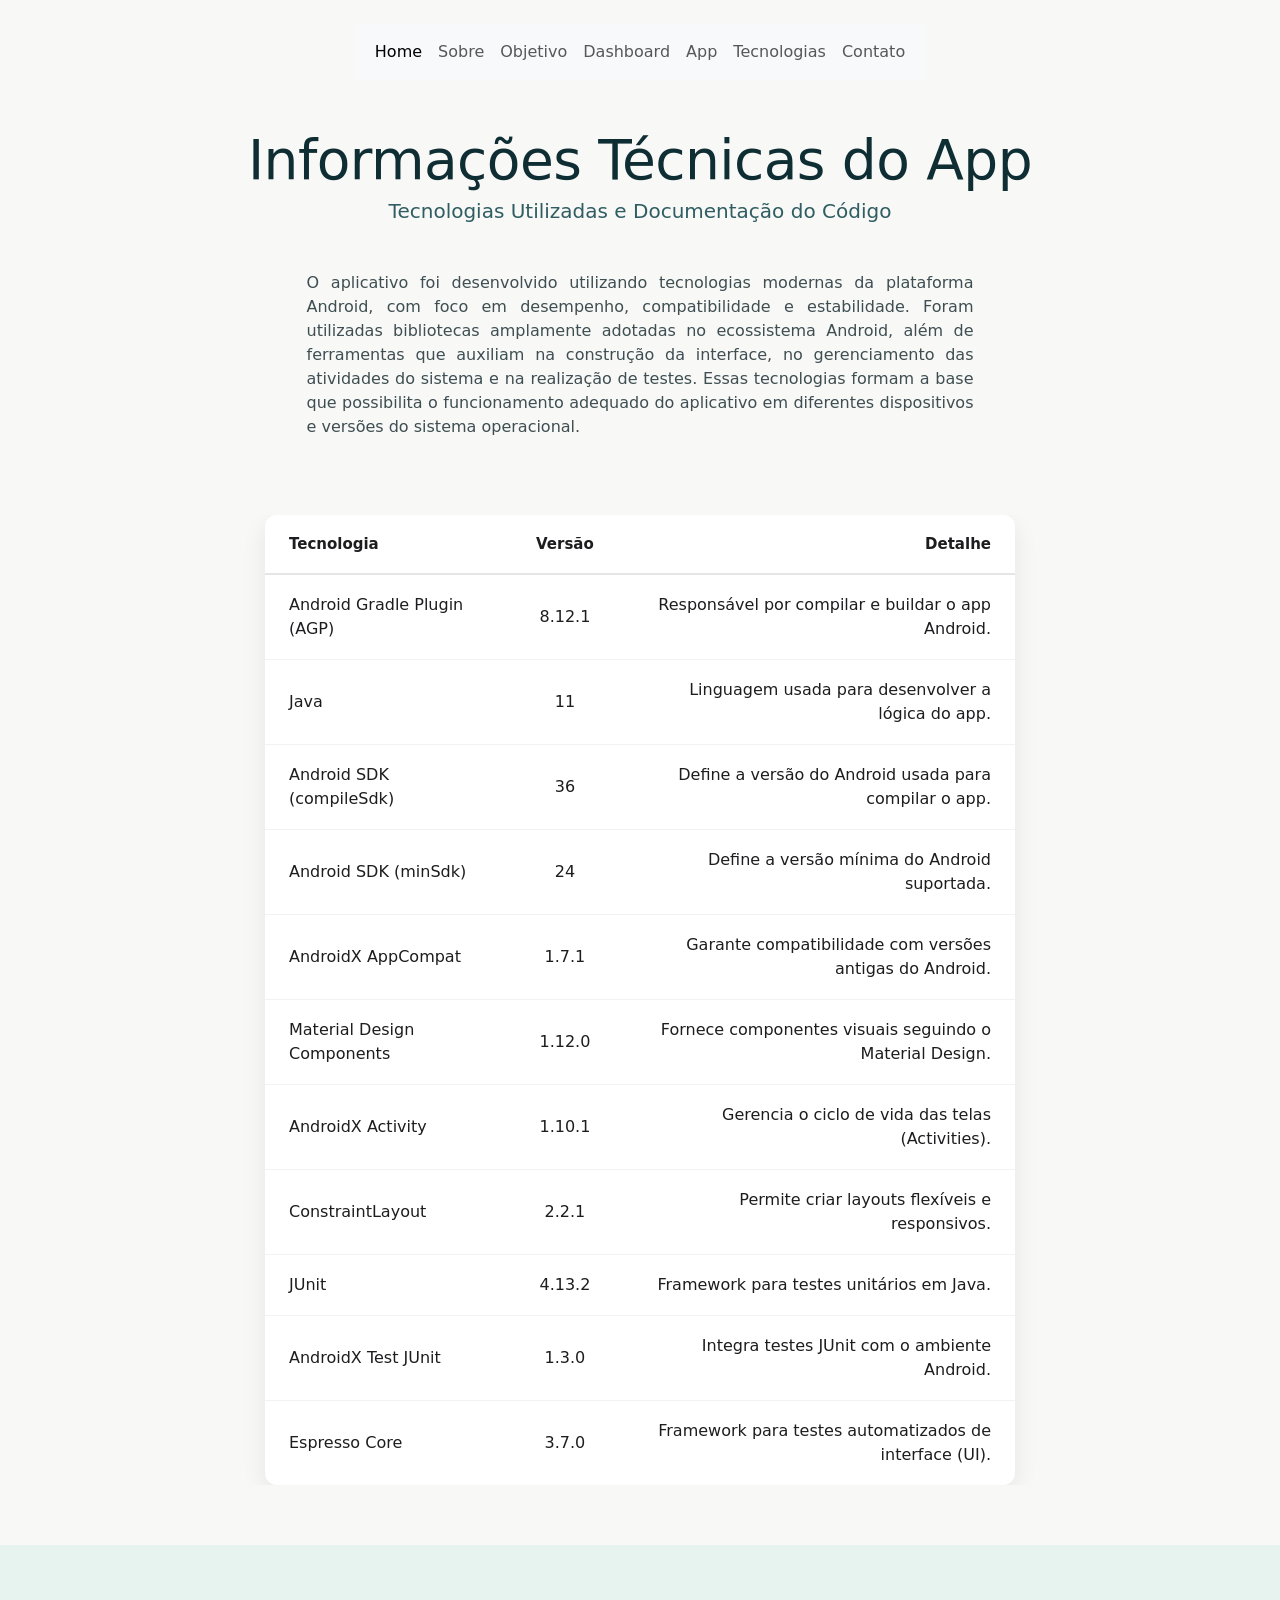
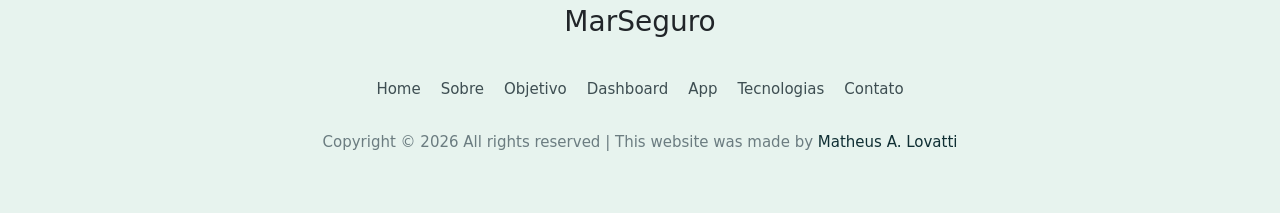
<file: app.html>
<!DOCTYPE html>
<html lang="en">
<head>
    <meta charset="UTF-8">
    <meta name="viewport" content="width=device-width, initial-scale=1.0">
    <title>App</title>

    <link href="https://cdn.jsdelivr.net/npm/bootstrap@5.3.8/dist/css/bootstrap.min.css" rel="stylesheet" integrity="sha384-sRIl4kxILFvY47J16cr9ZwB07vP4J8+LH7qKQnuqkuIAvNWLzeN8tE5YBujZqJLB" crossorigin="anonymous">

    <link rel="stylesheet" href="style/global.css">
    <link rel="stylesheet" href="style/footer.css">
    <link rel="stylesheet" href="style/header.css">
    <link rel="stylesheet" href="style/pages/app-page.css">

</head>
<body>
    <!-- HEADER -->
    <header class="header">
        <nav class="navbar navbar-expand-lg bg-body-tertiary">
            <div class="container-fluid">
                <button class="navbar-toggler" type="button" data-bs-toggle="collapse" data-bs-target="#navbarSupportedContent" aria-controls="navbarSupportedContent" aria-expanded="false" aria-label="Toggle navigation">
                <span class="navbar-toggler-icon"></span>
                </button>
                <div class="collapse navbar-collapse" id="navbarSupportedContent">
                    <ul class="navbar-nav me-auto mb-2 mb-lg-0">
                        <li class="nav-item">
                            <a class="nav-link active" aria-current="page" href="index.html#hero">Home</a>
                        </li>
                        <li class="nav-item">
                            <a class="nav-link" href="index.html#about">Sobre</a>
                        </li>
                        <li class="nav-item">
                            <a class="nav-link" href="index.html#social-purpose">Objetivo</a>
                        </li>
                        <li class="nav-item">
                            <a class="nav-link" href="index.html#dashboard">Dashboard</a>
                        </li>
                        <li class="nav-item">
                            <a class="nav-link" href="index.html#app">App</a>
                        </li>
                        <li class="nav-item">
                            <a class="nav-link" href="index.html#skills">Tecnologias</a>
                        </li>
                        <li class="nav-item">
                            <a class="nav-link" href="index.html#contact">Contato</a>
                        </li>
                    </ul>
                </div>
            </div>
        </nav>
    </header>

    <section class="container">
        <div class="title-container">

            <div class="title">
                <h1>Informações Técnicas do App</h1>
                <h2>Tecnologias Utilizadas e Documentação do Código</h2>
            </div>
            <p>
                O aplicativo foi desenvolvido utilizando tecnologias modernas
                da plataforma Android, com foco em desempenho, compatibilidade e 
                estabilidade. Foram utilizadas bibliotecas amplamente adotadas no 
                ecossistema Android, além de ferramentas que auxiliam na construção da 
                interface, no gerenciamento das atividades do sistema e na realização
                de testes. Essas tecnologias formam a base que possibilita o funcionamento 
                adequado do aplicativo em diferentes dispositivos e versões do sistema operacional.
            </p>

        </div>
    </section>

    <section class="container">
        <div class="table-container">
            <table>
                <thead>
                    <tr>
                        <th>Tecnologia</th>
                        <th class="version-column">Versão</th>
                        <th>Detalhe</th>
                    </tr>
                </thead>
                <tbody>
                    <tr>
                        <td>Android Gradle Plugin (AGP)</td>
                        <td class="version-column">8.12.1</td>
                        <td>Responsável por compilar e buildar o app Android.</td>
                    </tr>
                    <tr>
                        <td>Java</td>
                        <td class="version-column">11</td>
                        <td>Linguagem usada para desenvolver a lógica do app.</td>
                    </tr>
                    <tr>
                        <td>Android SDK (compileSdk)</td>
                        <td class="version-column">36</td>
                        <td>Define a versão do Android usada para compilar o app.</td>
                    </tr>
                    <tr>
                        <td>Android SDK (minSdk)</td>
                        <td class="version-column">24</td>
                        <td>Define a versão mínima do Android suportada.</td>
                    </tr>
                    <tr>
                        <td>AndroidX AppCompat</td>
                        <td class="version-column">1.7.1</td>
                        <td>Garante compatibilidade com versões antigas do Android.</td>
                    </tr>
                    <tr>
                        <td>Material Design Components</td>
                        <td class="version-column">1.12.0</td>
                        <td>Fornece componentes visuais seguindo o Material Design.</td>
                    </tr>
                    <tr>
                        <td>AndroidX Activity</td>
                        <td class="version-column">1.10.1</td>
                        <td>Gerencia o ciclo de vida das telas (Activities).</td>
                    </tr>
                    <tr>
                        <td>ConstraintLayout</td>
                        <td class="version-column">2.2.1</td>
                        <td>Permite criar layouts flexíveis e responsivos.</td>
                    </tr>
                    <tr>
                        <td>JUnit</td>
                        <td class="version-column">4.13.2</td>
                        <td>Framework para testes unitários em Java.</td>
                    </tr>
                    <tr>
                        <td>AndroidX Test JUnit</td>
                        <td class="version-column">1.3.0</td>
                        <td>Integra testes JUnit com o ambiente Android.</td>
                    </tr>
                    <tr>
                        <td>Espresso Core</td>
                        <td class="version-column">3.7.0</td>
                        <td>Framework para testes automatizados de interface (UI).</td>
                    </tr>
                </tbody>
            </table>
        </div>
    </section>

    <footer>
        <div class="footer-container">

            <h3>MarSeguro</h3>
            <nav class="footer-nav">
                <ul class="footer-nav-list">
                    <li><a href="#hero">Home</a></li>
                    <li><a href="#about">Sobre</a></li>
                    <li><a href="#social-purpose">Objetivo</a></li>
                    <li><a href="#dashboard">Dashboard</a></li>
                    <li><a href="#app">App</a></li>
                    <li><a href="#skills">Tecnologias</a></li>
                    <li><a href="#contact">Contato</a></li>
                </ul>
            </nav>
            <span>Copyright &copy; 2026 All rights reserved | This website was made by <span class="footer-dev-name-span">Matheus A. Lovatti</span></span>

        </div>
    </footer>

    <script src="https://cdn.jsdelivr.net/npm/bootstrap@5.3.8/dist/js/bootstrap.bundle.min.js" integrity="sha384-FKyoEForCGlyvwx9Hj09JcYn3nv7wiPVlz7YYwJrWVcXK/BmnVDxM+D2scQbITxI" crossorigin="anonymous"></script>

</body>
</html>
</file>
<file: style/global.css>
/* =========================
   GLOBAL
   ========================= */ 
* {
    margin: 0;
    padding: 0;
    box-sizing: border-box;
    font-family: "Inter", system-ui, sans-serif;
}

body {
    background: #f8f8f6;
}

h1 {
    font-size: 55px;
    font-weight: 400;
    letter-spacing: -0.01em;
    line-height: 1.1;
    color: #0F2E33;
}

h2 {
    font-size: 20px;
    font-weight: 200;
    color: #2f5d62;
}

p {
    font-size: 16px;
    font-weight: 400;
    color: #3E4E52;
    text-align: justify;
}

small, span, label {
    color: #6B7C80;
}

a, strong {
    color: #2F5D62;
}
</file>
<file: style/footer.css>
/* =========================
   FOOTER
========================= */
footer {
    padding: 60px;
    background: #e7f3ee;
}

.footer-container {
    display: flex;
    flex-direction: column;
    align-items: center;
    gap: 30px;
}

.footer-nav-list {
    list-style: none;
    display: flex;
    gap: 20px;
    padding: 0;
    margin: 0;
}

.footer-nav-list a {
    text-decoration: none;
    color: #3E4E52;
    font-size: 15px;
    transition: 0.3s;
}

.footer-nav-list a:hover {
    color: #2f5d62;
}

.footer-container span {
    font-size: 15px;
    text-align: center;
}

.footer-dev-name-span {
    color: #0F2E33;
}

/* =========================
   RESPONSIVIDADE
========================= */
@media (max-width: 1024px) {
  footer {
    padding: 50px 40px;
  }
}

/* MOBILE */
@media (max-width: 768px) {
  footer {
    padding: 40px 20px;
  }

  .footer-nav-list {
    flex-wrap: wrap;
    justify-content: center;
    gap: 12px;
  }

  .footer-nav-list a {
    font-size: 14px;
  }

  .footer-container {
    gap: 20px;
  }
}

@media (max-width: 480px) {
  footer {
    padding: 30px 16px;
  }

  .footer-nav-list {
    flex-direction: column;
    align-items: center;
    gap: 10px;
  }

  .footer-nav-list a {
    font-size: 13px;
  }

  .footer-container span {
    font-size: 13px;
  }
}
</file>
<file: style/header.css>
/* =========================
   HEADER
========================= */
.header {
    position: fixed;
    top: 24px;
    width: 100%;
    display: flex;
    justify-content: center;
    z-index: 100;
}

.nav {
    background: rgba(255, 255, 255, 0.85);
    backdrop-filter: blur(10px);
    border-radius: 999px;
    padding: 10px 24px;
    box-shadow: 0 10px 30px rgba(0, 0, 0, 0.05);
}

.nav-list {
    display: flex;
    gap: 32px;
    list-style: none;
}

.nav-list a {
    text-decoration: none;
    font-size: 14px;
    padding: 6px 4px;
    transition: color 0.3s ease;
}

.nav-list a:hover {
    color: #000;
}

.nav-list a.active {
    color: #000;
    font-weight: 500;
}
</file>
<file: style/pages/app-page.css>
.container {
  max-width: 1200px;
  padding-left: 40px !important;
  padding-right: 40px !important;
}

/* =========================
   TITLE
========================= */
.title-container {
    display: flex;
    flex-direction: column;
    align-items: center;
    padding-top: 130px;
    gap: 40px;
    text-align: center;
}

.title-container p {
    max-width: 667px;
}

/* =========================
   TABLE WRAPPER (IMPORTANTE)
========================= */
.table-container {
    display: flex;
    justify-content: center;
    margin: 60px 0;
    width: 100%;
    overflow-x: auto; 
}

/* TABELA */
table {
    border-collapse: collapse;
    width: 100%;
    max-width: 750px;
    min-width: 600px;
    background: white;
    border-radius: 12px;
    overflow: hidden;
    box-shadow: 0 8px 25px rgba(0,0,0,0.08);
}

thead {
    background: white;
    border-bottom: 2px solid #e5e5e7;
}

thead th {
    padding: 18px 24px;
    font-size: 15px;
    font-weight: 600;
    color: #1d1d1f;
    text-align: left;
}

td {
    padding: 18px 24px;
    font-size: 16px;
    color: #1d1d1f;
}

tr:not(:last-child) td {
    border-bottom: 1px solid #f2f2f2;
}

td:last-child,
th:last-child {
    text-align: right;
}

tr:hover {
    background: #fafafa;
    transition: 0.2s;
}

.version-column {
    text-align: center;
}

/* =========================
   RESPONSIVIDADE
========================= */
@media (max-width: 1024px) {
  .title-container {
    padding-top: 100px;
  }

  table {
    min-width: 550px;
  }
}

@media (max-width: 768px) {
  .title-container {
    padding-top: 80px;
    gap: 24px;
  }

  .title-container p {
    max-width: 100%;
    padding: 0 10px;
  }

  table {
    min-width: 500px;
  }

  thead th,
  td {
    padding: 14px 16px;
    font-size: 14px;
  }
}

@media (max-width: 480px) {
  table {
    min-width: 450px;
  }

  thead th,
  td {
    padding: 12px 14px;
    font-size: 13px;
  }
}
</file>
